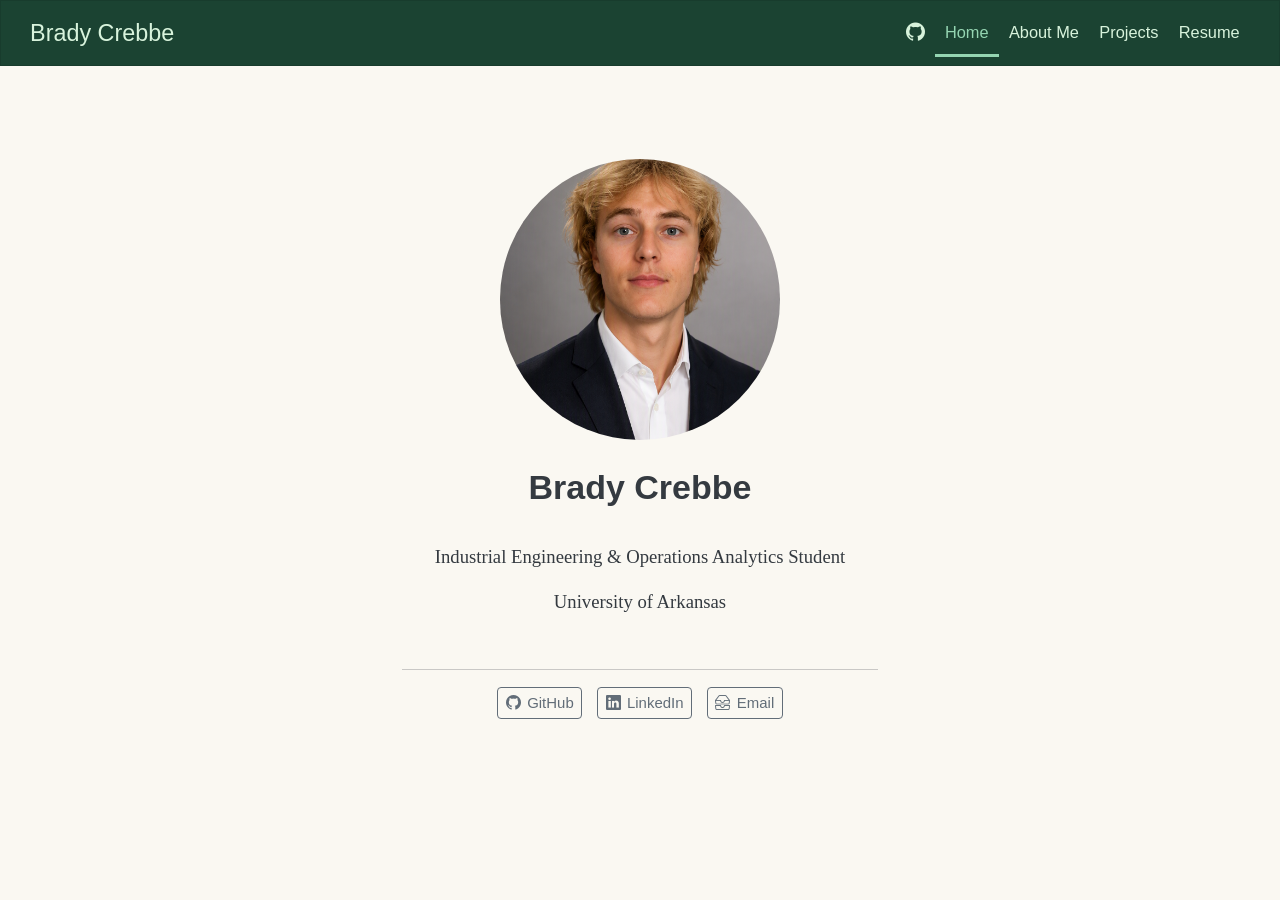
<file: docs/index.html>
<!DOCTYPE html>
<html xmlns="http://www.w3.org/1999/xhtml" lang="en" xml:lang="en"><head>

<meta charset="utf-8">
<meta name="generator" content="quarto-1.9.38">

<meta name="viewport" content="width=device-width, initial-scale=1.0, user-scalable=yes">


<title>Brady Crebbe</title>
<style>
/* Default styles provided by pandoc.
** See https://pandoc.org/MANUAL.html#variables-for-html for config info.
*/
code{white-space: pre-wrap;}
span.smallcaps{font-variant: small-caps;}
div.columns{display: flex; gap: min(4vw, 1.5em);}
div.column{flex: auto; overflow-x: auto;}
div.hanging-indent{margin-left: 1.5em; text-indent: -1.5em;}
ul.task-list{list-style: none;}
ul.task-list li input[type="checkbox"] {
  width: 0.8em;
  margin: 0 0.8em 0.2em -1em; /* quarto-specific, see https://github.com/quarto-dev/quarto-cli/issues/4556 */ 
  vertical-align: middle;
}
</style>


<script src="site_libs/quarto-nav/quarto-nav.js"></script>
<script src="site_libs/quarto-nav/headroom.min.js"></script>
<script src="site_libs/clipboard/clipboard.min.js"></script>
<script src="site_libs/quarto-html/quarto.js" type="module"></script>
<script src="site_libs/quarto-html/tabsets/tabsets.js" type="module"></script>
<script src="site_libs/quarto-html/popper.min.js"></script>
<script src="site_libs/quarto-html/tippy.umd.min.js"></script>
<link href="site_libs/quarto-html/tippy.css" rel="stylesheet">
<link href="site_libs/quarto-html/quarto-syntax-highlighting-15634bcf2e68342d4ad2dfa704d543f6.css" rel="stylesheet" id="quarto-text-highlighting-styles">
<script src="site_libs/bootstrap/bootstrap.min.js"></script>
<link href="site_libs/bootstrap/bootstrap-icons.css" rel="stylesheet">
<link href="site_libs/bootstrap/bootstrap-d70271683aa93feafeb583e606870e3f.min.css" rel="stylesheet" append-hash="true" id="quarto-bootstrap" data-mode="light">
<script id="quarto-search-options" type="application/json">{
  "language": {
    "search-no-results-text": "No results",
    "search-matching-documents-text": "matching documents",
    "search-copy-link-title": "Copy link to search",
    "search-hide-matches-text": "Hide additional matches",
    "search-more-match-text": "more match in this document",
    "search-more-matches-text": "more matches in this document",
    "search-clear-button-title": "Clear",
    "search-text-placeholder": "",
    "search-detached-cancel-button-title": "Cancel",
    "search-submit-button-title": "Submit",
    "search-label": "Search"
  }
}</script>


<link rel="stylesheet" href="styles.css">
</head>

<body class="nav-fixed fullcontent quarto-light">

<div id="quarto-search-results"></div>
  <header id="quarto-header" class="headroom fixed-top">
    <nav class="navbar navbar-expand-lg " data-bs-theme="dark">
      <div class="navbar-container container-fluid">
      <div class="navbar-brand-container mx-auto">
    <a class="navbar-brand" href="./index.html">
    <span class="navbar-title">Brady Crebbe</span>
    </a>
  </div>
          <button class="navbar-toggler" type="button" data-bs-toggle="collapse" data-bs-target="#navbarCollapse" aria-controls="navbarCollapse" role="menu" aria-expanded="false" aria-label="Toggle navigation" onclick="if (window.quartoToggleHeadroom) { window.quartoToggleHeadroom(); }">
  <span class="navbar-toggler-icon"></span>
</button>
          <div class="collapse navbar-collapse" id="navbarCollapse">
            <ul class="navbar-nav navbar-nav-scroll ms-auto">
  <li class="nav-item compact">
    <a class="nav-link" href="https://github.com/"> <i class="bi bi-github" role="img">
</i> 
<span class="menu-text"></span></a>
  </li>  
  <li class="nav-item">
    <a class="nav-link active" href="./index.html" aria-current="page"> 
<span class="menu-text">Home</span></a>
  </li>  
  <li class="nav-item">
    <a class="nav-link" href="./aboutme.html"> 
<span class="menu-text">About Me</span></a>
  </li>  
  <li class="nav-item">
    <a class="nav-link" href="./Projects.html"> 
<span class="menu-text">Projects</span></a>
  </li>  
  <li class="nav-item">
    <a class="nav-link" href="./resume.html"> 
<span class="menu-text">Resume</span></a>
  </li>  
</ul>
          </div> <!-- /navcollapse -->
            <div class="quarto-navbar-tools">
</div>
      </div> <!-- /container-fluid -->
    </nav>
</header>
<!-- content -->
<div id="quarto-content" class="quarto-container page-columns page-rows-contents page-layout-article page-navbar">
<!-- sidebar -->
<!-- margin-sidebar -->
    
<!-- main -->
<div class="quarto-about-jolla">
  <img src="CrebbeHeadshot.png" class="about-image
  round " style="height: 15em; width: 15em;">
 <header id="title-block-header" class="quarto-title-block default">
<div class="quarto-title">
<h1 class="title">Brady Crebbe</h1>
</div>
<div class="quarto-title-meta">
  </div>
</header><main class="content" id="quarto-document-content">
<p>Industrial Engineering &amp; Operations Analytics Student</p>
<p>University of Arkansas</p>


</main> 
  <hr class="about-sep">
   <div class="about-links">
  <a href="https://github.com/bcrebbe" class="about-link" rel="" target="">
    <i class="bi bi-github"></i>
     <span class="about-link-text">GitHub</span>
  </a>
  <a href="https://linkedin.com/in/bradycrebbe" class="about-link" rel="" target="">
    <i class="bi bi-linkedin"></i>
     <span class="about-link-text">LinkedIn</span>
  </a>
  <a href="mailto:[bradycrebbe@outlook]" class="about-link" rel="" target="">
    <i class="bi bi-inboxes"></i>
     <span class="about-link-text">Email</span>
  </a>
</div>
</div>
 <!-- /main -->
<script id="quarto-html-after-body" type="application/javascript">
  window.document.addEventListener("DOMContentLoaded", function (event) {
    const isCodeAnnotation = (el) => {
      for (const clz of el.classList) {
        if (clz.startsWith('code-annotation-')) {                     
          return true;
        }
      }
      return false;
    }
    const onCopySuccess = function(e) {
      // button target
      const button = e.trigger;
      // don't keep focus
      button.blur();
      // flash "checked"
      button.classList.add('code-copy-button-checked');
      var currentTitle = button.getAttribute("title");
      button.setAttribute("title", "Copied!");
      let tooltip;
      if (window.bootstrap) {
        button.setAttribute("data-bs-toggle", "tooltip");
        button.setAttribute("data-bs-placement", "left");
        button.setAttribute("data-bs-title", "Copied!");
        tooltip = new bootstrap.Tooltip(button, 
          { trigger: "manual", 
            customClass: "code-copy-button-tooltip",
            offset: [0, -8]});
        tooltip.show();    
      }
      setTimeout(function() {
        if (tooltip) {
          tooltip.hide();
          button.removeAttribute("data-bs-title");
          button.removeAttribute("data-bs-toggle");
          button.removeAttribute("data-bs-placement");
        }
        button.setAttribute("title", currentTitle);
        button.classList.remove('code-copy-button-checked');
      }, 1000);
      // clear code selection
      e.clearSelection();
    }
    const getTextToCopy = function(trigger) {
      const outerScaffold = trigger.parentElement.cloneNode(true);
      const codeEl = outerScaffold.querySelector('code');
      for (const childEl of codeEl.children) {
        if (isCodeAnnotation(childEl)) {
          childEl.remove();
        }
      }
      return codeEl.innerText;
    }
    const clipboard = new window.ClipboardJS('.code-copy-button:not([data-in-quarto-modal])', {
      text: getTextToCopy
    });
    clipboard.on('success', onCopySuccess);
    if (window.document.getElementById('quarto-embedded-source-code-modal')) {
      const clipboardModal = new window.ClipboardJS('.code-copy-button[data-in-quarto-modal]', {
        text: getTextToCopy,
        container: window.document.getElementById('quarto-embedded-source-code-modal')
      });
      clipboardModal.on('success', onCopySuccess);
    }
      var localhostRegex = new RegExp(/^(?:http|https):\/\/localhost\:?[0-9]*\//);
      var mailtoRegex = new RegExp(/^mailto:/);
        var filterRegex = new RegExp('/' + window.location.host + '/');
      var isInternal = (href) => {
          return filterRegex.test(href) || localhostRegex.test(href) || mailtoRegex.test(href);
      }
      // Inspect non-navigation links and adorn them if external
     var links = window.document.querySelectorAll('a[href]:not(.nav-link):not(.navbar-brand):not(.toc-action):not(.sidebar-link):not(.sidebar-item-toggle):not(.pagination-link):not(.no-external):not([aria-hidden]):not(.dropdown-item):not(.quarto-navigation-tool):not(.about-link)');
      for (var i=0; i<links.length; i++) {
        const link = links[i];
        if (!isInternal(link.href)) {
          // undo the damage that might have been done by quarto-nav.js in the case of
          // links that we want to consider external
          if (link.dataset.originalHref !== undefined) {
            link.href = link.dataset.originalHref;
          }
        }
      }
    function tippyHover(el, contentFn, onTriggerFn, onUntriggerFn) {
      const config = {
        allowHTML: true,
        maxWidth: 500,
        delay: 100,
        arrow: false,
        appendTo: function(el) {
            return el.parentElement;
        },
        interactive: true,
        interactiveBorder: 10,
        theme: 'quarto',
        placement: 'bottom-start',
      };
      if (contentFn) {
        config.content = contentFn;
      }
      if (onTriggerFn) {
        config.onTrigger = onTriggerFn;
      }
      if (onUntriggerFn) {
        config.onUntrigger = onUntriggerFn;
      }
      window.tippy(el, config); 
    }
    const noterefs = window.document.querySelectorAll('a[role="doc-noteref"]');
    for (var i=0; i<noterefs.length; i++) {
      const ref = noterefs[i];
      tippyHover(ref, function() {
        // use id or data attribute instead here
        let href = ref.getAttribute('data-footnote-href') || ref.getAttribute('href');
        try { href = new URL(href).hash; } catch {}
        const id = href.replace(/^#\/?/, "");
        const note = window.document.getElementById(id);
        if (note) {
          return note.innerHTML;
        } else {
          return "";
        }
      });
    }
    const xrefs = window.document.querySelectorAll('a.quarto-xref');
    const processXRef = (id, note) => {
      // Strip column container classes
      const stripColumnClz = (el) => {
        el.classList.remove("page-full", "page-columns");
        if (el.children) {
          for (const child of el.children) {
            stripColumnClz(child);
          }
        }
      }
      stripColumnClz(note)
      if (id === null || id.startsWith('sec-')) {
        // Special case sections, only their first couple elements
        const container = document.createElement("div");
        if (note.children && note.children.length > 2) {
          container.appendChild(note.children[0].cloneNode(true));
          for (let i = 1; i < note.children.length; i++) {
            const child = note.children[i];
            if (child.tagName === "P" && child.innerText === "") {
              continue;
            } else {
              container.appendChild(child.cloneNode(true));
              break;
            }
          }
          if (window.Quarto?.typesetMath) {
            window.Quarto.typesetMath(container);
          }
          return container.innerHTML
        } else {
          if (window.Quarto?.typesetMath) {
            window.Quarto.typesetMath(note);
          }
          return note.innerHTML;
        }
      } else {
        // Remove any anchor links if they are present
        const anchorLink = note.querySelector('a.anchorjs-link');
        if (anchorLink) {
          anchorLink.remove();
        }
        if (window.Quarto?.typesetMath) {
          window.Quarto.typesetMath(note);
        }
        if (note.classList.contains("callout")) {
          return note.outerHTML;
        } else {
          return note.innerHTML;
        }
      }
    }
    for (var i=0; i<xrefs.length; i++) {
      const xref = xrefs[i];
      tippyHover(xref, undefined, function(instance) {
        instance.disable();
        let url = xref.getAttribute('href');
        let hash = undefined; 
        if (url.startsWith('#')) {
          hash = url;
        } else {
          try { hash = new URL(url).hash; } catch {}
        }
        if (hash) {
          const id = hash.replace(/^#\/?/, "");
          const note = window.document.getElementById(id);
          if (note !== null) {
            try {
              const html = processXRef(id, note.cloneNode(true));
              instance.setContent(html);
            } finally {
              instance.enable();
              instance.show();
            }
          } else {
            // See if we can fetch this
            fetch(url.split('#')[0])
            .then(res => res.text())
            .then(html => {
              const parser = new DOMParser();
              const htmlDoc = parser.parseFromString(html, "text/html");
              const note = htmlDoc.getElementById(id);
              if (note !== null) {
                const html = processXRef(id, note);
                instance.setContent(html);
              } 
            }).finally(() => {
              instance.enable();
              instance.show();
            });
          }
        } else {
          // See if we can fetch a full url (with no hash to target)
          // This is a special case and we should probably do some content thinning / targeting
          fetch(url)
          .then(res => res.text())
          .then(html => {
            const parser = new DOMParser();
            const htmlDoc = parser.parseFromString(html, "text/html");
            const note = htmlDoc.querySelector('main.content');
            if (note !== null) {
              // This should only happen for chapter cross references
              // (since there is no id in the URL)
              // remove the first header
              if (note.children.length > 0 && note.children[0].tagName === "HEADER") {
                note.children[0].remove();
              }
              const html = processXRef(null, note);
              instance.setContent(html);
            } 
          }).finally(() => {
            instance.enable();
            instance.show();
          });
        }
      }, function(instance) {
      });
    }
        let selectedAnnoteEl;
        const selectorForAnnotation = ( cell, annotation) => {
          let cellAttr = 'data-code-cell="' + cell + '"';
          let lineAttr = 'data-code-annotation="' +  annotation + '"';
          const selector = 'span[' + cellAttr + '][' + lineAttr + ']';
          return selector;
        }
        const selectCodeLines = (annoteEl) => {
          const doc = window.document;
          const targetCell = annoteEl.getAttribute("data-target-cell");
          const targetAnnotation = annoteEl.getAttribute("data-target-annotation");
          const annoteSpan = window.document.querySelector(selectorForAnnotation(targetCell, targetAnnotation));
          const lines = annoteSpan.getAttribute("data-code-lines").split(",");
          const lineIds = lines.map((line) => {
            return targetCell + "-" + line;
          })
          let top = null;
          let height = null;
          let parent = null;
          if (lineIds.length > 0) {
              //compute the position of the single el (top and bottom and make a div)
              const el = window.document.getElementById(lineIds[0]);
              top = el.offsetTop;
              height = el.offsetHeight;
              parent = el.parentElement.parentElement;
            if (lineIds.length > 1) {
              const lastEl = window.document.getElementById(lineIds[lineIds.length - 1]);
              const bottom = lastEl.offsetTop + lastEl.offsetHeight;
              height = bottom - top;
            }
            if (top !== null && height !== null && parent !== null) {
              // cook up a div (if necessary) and position it 
              let div = window.document.getElementById("code-annotation-line-highlight");
              if (div === null) {
                div = window.document.createElement("div");
                div.setAttribute("id", "code-annotation-line-highlight");
                div.style.position = 'absolute';
                parent.appendChild(div);
              }
              div.style.top = top - 2 + "px";
              div.style.height = height + 4 + "px";
              div.style.left = 0;
              let gutterDiv = window.document.getElementById("code-annotation-line-highlight-gutter");
              if (gutterDiv === null) {
                gutterDiv = window.document.createElement("div");
                gutterDiv.setAttribute("id", "code-annotation-line-highlight-gutter");
                gutterDiv.style.position = 'absolute';
                const codeCell = window.document.getElementById(targetCell);
                const gutter = codeCell.querySelector('.code-annotation-gutter');
                gutter.appendChild(gutterDiv);
              }
              gutterDiv.style.top = top - 2 + "px";
              gutterDiv.style.height = height + 4 + "px";
            }
            selectedAnnoteEl = annoteEl;
          }
        };
        const unselectCodeLines = () => {
          const elementsIds = ["code-annotation-line-highlight", "code-annotation-line-highlight-gutter"];
          elementsIds.forEach((elId) => {
            const div = window.document.getElementById(elId);
            if (div) {
              div.remove();
            }
          });
          selectedAnnoteEl = undefined;
        };
          // Handle positioning of the toggle
      window.addEventListener(
        "resize",
        throttle(() => {
          elRect = undefined;
          if (selectedAnnoteEl) {
            selectCodeLines(selectedAnnoteEl);
          }
        }, 10)
      );
      function throttle(fn, ms) {
      let throttle = false;
      let timer;
        return (...args) => {
          if(!throttle) { // first call gets through
              fn.apply(this, args);
              throttle = true;
          } else { // all the others get throttled
              if(timer) clearTimeout(timer); // cancel #2
              timer = setTimeout(() => {
                fn.apply(this, args);
                timer = throttle = false;
              }, ms);
          }
        };
      }
        // Attach click handler to the DT
        const annoteDls = window.document.querySelectorAll('dt[data-target-cell]');
        for (const annoteDlNode of annoteDls) {
          annoteDlNode.addEventListener('click', (event) => {
            const clickedEl = event.target;
            if (clickedEl !== selectedAnnoteEl) {
              unselectCodeLines();
              const activeEl = window.document.querySelector('dt[data-target-cell].code-annotation-active');
              if (activeEl) {
                activeEl.classList.remove('code-annotation-active');
              }
              selectCodeLines(clickedEl);
              clickedEl.classList.add('code-annotation-active');
            } else {
              // Unselect the line
              unselectCodeLines();
              clickedEl.classList.remove('code-annotation-active');
            }
          });
        }
    const findCites = (el) => {
      const parentEl = el.parentElement;
      if (parentEl) {
        const cites = parentEl.dataset.cites;
        if (cites) {
          return {
            el,
            cites: cites.split(' ')
          };
        } else {
          return findCites(el.parentElement)
        }
      } else {
        return undefined;
      }
    };
    var bibliorefs = window.document.querySelectorAll('a[role="doc-biblioref"]');
    for (var i=0; i<bibliorefs.length; i++) {
      const ref = bibliorefs[i];
      const citeInfo = findCites(ref);
      if (citeInfo) {
        tippyHover(citeInfo.el, function() {
          var popup = window.document.createElement('div');
          citeInfo.cites.forEach(function(cite) {
            var citeDiv = window.document.createElement('div');
            citeDiv.classList.add('hanging-indent');
            citeDiv.classList.add('csl-entry');
            var biblioDiv = window.document.getElementById('ref-' + cite);
            if (biblioDiv) {
              citeDiv.innerHTML = biblioDiv.innerHTML;
            }
            popup.appendChild(citeDiv);
          });
          return popup.innerHTML;
        });
      }
    }
  });
  </script>
</div> <!-- /content -->




</body></html>
</file>
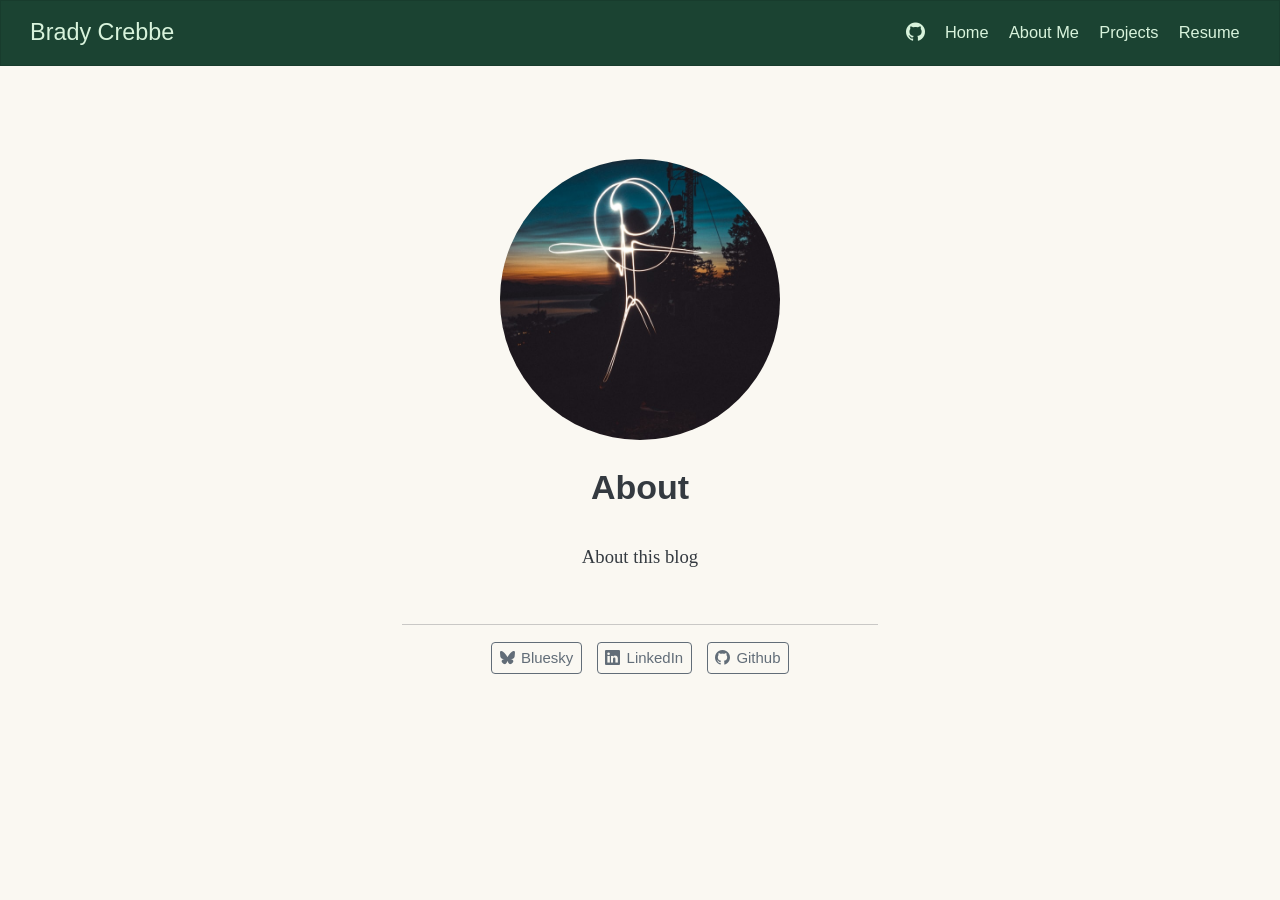
<file: docs/about.html>
<!DOCTYPE html>
<html xmlns="http://www.w3.org/1999/xhtml" lang="en" xml:lang="en"><head>

<meta charset="utf-8">
<meta name="generator" content="quarto-1.9.38">

<meta name="viewport" content="width=device-width, initial-scale=1.0, user-scalable=yes">


<title>About – Brady Crebbe</title>
<style>
/* Default styles provided by pandoc.
** See https://pandoc.org/MANUAL.html#variables-for-html for config info.
*/
code{white-space: pre-wrap;}
span.smallcaps{font-variant: small-caps;}
div.columns{display: flex; gap: min(4vw, 1.5em);}
div.column{flex: auto; overflow-x: auto;}
div.hanging-indent{margin-left: 1.5em; text-indent: -1.5em;}
ul.task-list{list-style: none;}
ul.task-list li input[type="checkbox"] {
  width: 0.8em;
  margin: 0 0.8em 0.2em -1em; /* quarto-specific, see https://github.com/quarto-dev/quarto-cli/issues/4556 */ 
  vertical-align: middle;
}
</style>


<script src="site_libs/quarto-nav/quarto-nav.js"></script>
<script src="site_libs/quarto-nav/headroom.min.js"></script>
<script src="site_libs/clipboard/clipboard.min.js"></script>
<script src="site_libs/quarto-html/quarto.js" type="module"></script>
<script src="site_libs/quarto-html/tabsets/tabsets.js" type="module"></script>
<script src="site_libs/quarto-html/popper.min.js"></script>
<script src="site_libs/quarto-html/tippy.umd.min.js"></script>
<link href="site_libs/quarto-html/tippy.css" rel="stylesheet">
<link href="site_libs/quarto-html/quarto-syntax-highlighting-15634bcf2e68342d4ad2dfa704d543f6.css" rel="stylesheet" id="quarto-text-highlighting-styles">
<script src="site_libs/bootstrap/bootstrap.min.js"></script>
<link href="site_libs/bootstrap/bootstrap-icons.css" rel="stylesheet">
<link href="site_libs/bootstrap/bootstrap-d70271683aa93feafeb583e606870e3f.min.css" rel="stylesheet" append-hash="true" id="quarto-bootstrap" data-mode="light">
<script id="quarto-search-options" type="application/json">{
  "language": {
    "search-no-results-text": "No results",
    "search-matching-documents-text": "matching documents",
    "search-copy-link-title": "Copy link to search",
    "search-hide-matches-text": "Hide additional matches",
    "search-more-match-text": "more match in this document",
    "search-more-matches-text": "more matches in this document",
    "search-clear-button-title": "Clear",
    "search-text-placeholder": "",
    "search-detached-cancel-button-title": "Cancel",
    "search-submit-button-title": "Submit",
    "search-label": "Search"
  }
}</script>


<link rel="stylesheet" href="styles.css">
</head>

<body class="nav-fixed fullcontent quarto-light">

<div id="quarto-search-results"></div>
  <header id="quarto-header" class="headroom fixed-top">
    <nav class="navbar navbar-expand-lg " data-bs-theme="dark">
      <div class="navbar-container container-fluid">
      <div class="navbar-brand-container mx-auto">
    <a class="navbar-brand" href="./index.html">
    <span class="navbar-title">Brady Crebbe</span>
    </a>
  </div>
          <button class="navbar-toggler" type="button" data-bs-toggle="collapse" data-bs-target="#navbarCollapse" aria-controls="navbarCollapse" role="menu" aria-expanded="false" aria-label="Toggle navigation" onclick="if (window.quartoToggleHeadroom) { window.quartoToggleHeadroom(); }">
  <span class="navbar-toggler-icon"></span>
</button>
          <div class="collapse navbar-collapse" id="navbarCollapse">
            <ul class="navbar-nav navbar-nav-scroll ms-auto">
  <li class="nav-item compact">
    <a class="nav-link" href="https://github.com/"> <i class="bi bi-github" role="img">
</i> 
<span class="menu-text"></span></a>
  </li>  
  <li class="nav-item">
    <a class="nav-link" href="./index.html"> 
<span class="menu-text">Home</span></a>
  </li>  
  <li class="nav-item">
    <a class="nav-link" href="./aboutme.html"> 
<span class="menu-text">About Me</span></a>
  </li>  
  <li class="nav-item">
    <a class="nav-link" href="./Projects.html"> 
<span class="menu-text">Projects</span></a>
  </li>  
  <li class="nav-item">
    <a class="nav-link" href="./resume.html"> 
<span class="menu-text">Resume</span></a>
  </li>  
</ul>
          </div> <!-- /navcollapse -->
            <div class="quarto-navbar-tools">
</div>
      </div> <!-- /container-fluid -->
    </nav>
</header>
<!-- content -->
<div id="quarto-content" class="quarto-container page-columns page-rows-contents page-layout-article page-navbar">
<!-- sidebar -->
<!-- margin-sidebar -->
    
<!-- main -->
<div class="quarto-about-jolla">
  <img src="profile.jpg" class="about-image
  round " style="height: 15em; width: 15em;">
 <header id="title-block-header" class="quarto-title-block default">
<div class="quarto-title">
<h1 class="title">About</h1>
</div>
<div class="quarto-title-meta">
  </div>
</header><main class="content" id="quarto-document-content">
<p>About this blog</p>


</main> 
  <hr class="about-sep">
   <div class="about-links">
  <a href="https://bsky.app/" class="about-link" rel="" target="">
    <i class="bi bi-bluesky"></i>
     <span class="about-link-text">Bluesky</span>
  </a>
  <a href="https://linkedin.com" class="about-link" rel="" target="">
    <i class="bi bi-linkedin"></i>
     <span class="about-link-text">LinkedIn</span>
  </a>
  <a href="https://github.com" class="about-link" rel="" target="">
    <i class="bi bi-github"></i>
     <span class="about-link-text">Github</span>
  </a>
</div>
</div>
 <!-- /main -->
<script id="quarto-html-after-body" type="application/javascript">
  window.document.addEventListener("DOMContentLoaded", function (event) {
    const isCodeAnnotation = (el) => {
      for (const clz of el.classList) {
        if (clz.startsWith('code-annotation-')) {                     
          return true;
        }
      }
      return false;
    }
    const onCopySuccess = function(e) {
      // button target
      const button = e.trigger;
      // don't keep focus
      button.blur();
      // flash "checked"
      button.classList.add('code-copy-button-checked');
      var currentTitle = button.getAttribute("title");
      button.setAttribute("title", "Copied!");
      let tooltip;
      if (window.bootstrap) {
        button.setAttribute("data-bs-toggle", "tooltip");
        button.setAttribute("data-bs-placement", "left");
        button.setAttribute("data-bs-title", "Copied!");
        tooltip = new bootstrap.Tooltip(button, 
          { trigger: "manual", 
            customClass: "code-copy-button-tooltip",
            offset: [0, -8]});
        tooltip.show();    
      }
      setTimeout(function() {
        if (tooltip) {
          tooltip.hide();
          button.removeAttribute("data-bs-title");
          button.removeAttribute("data-bs-toggle");
          button.removeAttribute("data-bs-placement");
        }
        button.setAttribute("title", currentTitle);
        button.classList.remove('code-copy-button-checked');
      }, 1000);
      // clear code selection
      e.clearSelection();
    }
    const getTextToCopy = function(trigger) {
      const outerScaffold = trigger.parentElement.cloneNode(true);
      const codeEl = outerScaffold.querySelector('code');
      for (const childEl of codeEl.children) {
        if (isCodeAnnotation(childEl)) {
          childEl.remove();
        }
      }
      return codeEl.innerText;
    }
    const clipboard = new window.ClipboardJS('.code-copy-button:not([data-in-quarto-modal])', {
      text: getTextToCopy
    });
    clipboard.on('success', onCopySuccess);
    if (window.document.getElementById('quarto-embedded-source-code-modal')) {
      const clipboardModal = new window.ClipboardJS('.code-copy-button[data-in-quarto-modal]', {
        text: getTextToCopy,
        container: window.document.getElementById('quarto-embedded-source-code-modal')
      });
      clipboardModal.on('success', onCopySuccess);
    }
      var localhostRegex = new RegExp(/^(?:http|https):\/\/localhost\:?[0-9]*\//);
      var mailtoRegex = new RegExp(/^mailto:/);
        var filterRegex = new RegExp('/' + window.location.host + '/');
      var isInternal = (href) => {
          return filterRegex.test(href) || localhostRegex.test(href) || mailtoRegex.test(href);
      }
      // Inspect non-navigation links and adorn them if external
     var links = window.document.querySelectorAll('a[href]:not(.nav-link):not(.navbar-brand):not(.toc-action):not(.sidebar-link):not(.sidebar-item-toggle):not(.pagination-link):not(.no-external):not([aria-hidden]):not(.dropdown-item):not(.quarto-navigation-tool):not(.about-link)');
      for (var i=0; i<links.length; i++) {
        const link = links[i];
        if (!isInternal(link.href)) {
          // undo the damage that might have been done by quarto-nav.js in the case of
          // links that we want to consider external
          if (link.dataset.originalHref !== undefined) {
            link.href = link.dataset.originalHref;
          }
        }
      }
    function tippyHover(el, contentFn, onTriggerFn, onUntriggerFn) {
      const config = {
        allowHTML: true,
        maxWidth: 500,
        delay: 100,
        arrow: false,
        appendTo: function(el) {
            return el.parentElement;
        },
        interactive: true,
        interactiveBorder: 10,
        theme: 'quarto',
        placement: 'bottom-start',
      };
      if (contentFn) {
        config.content = contentFn;
      }
      if (onTriggerFn) {
        config.onTrigger = onTriggerFn;
      }
      if (onUntriggerFn) {
        config.onUntrigger = onUntriggerFn;
      }
      window.tippy(el, config); 
    }
    const noterefs = window.document.querySelectorAll('a[role="doc-noteref"]');
    for (var i=0; i<noterefs.length; i++) {
      const ref = noterefs[i];
      tippyHover(ref, function() {
        // use id or data attribute instead here
        let href = ref.getAttribute('data-footnote-href') || ref.getAttribute('href');
        try { href = new URL(href).hash; } catch {}
        const id = href.replace(/^#\/?/, "");
        const note = window.document.getElementById(id);
        if (note) {
          return note.innerHTML;
        } else {
          return "";
        }
      });
    }
    const xrefs = window.document.querySelectorAll('a.quarto-xref');
    const processXRef = (id, note) => {
      // Strip column container classes
      const stripColumnClz = (el) => {
        el.classList.remove("page-full", "page-columns");
        if (el.children) {
          for (const child of el.children) {
            stripColumnClz(child);
          }
        }
      }
      stripColumnClz(note)
      if (id === null || id.startsWith('sec-')) {
        // Special case sections, only their first couple elements
        const container = document.createElement("div");
        if (note.children && note.children.length > 2) {
          container.appendChild(note.children[0].cloneNode(true));
          for (let i = 1; i < note.children.length; i++) {
            const child = note.children[i];
            if (child.tagName === "P" && child.innerText === "") {
              continue;
            } else {
              container.appendChild(child.cloneNode(true));
              break;
            }
          }
          if (window.Quarto?.typesetMath) {
            window.Quarto.typesetMath(container);
          }
          return container.innerHTML
        } else {
          if (window.Quarto?.typesetMath) {
            window.Quarto.typesetMath(note);
          }
          return note.innerHTML;
        }
      } else {
        // Remove any anchor links if they are present
        const anchorLink = note.querySelector('a.anchorjs-link');
        if (anchorLink) {
          anchorLink.remove();
        }
        if (window.Quarto?.typesetMath) {
          window.Quarto.typesetMath(note);
        }
        if (note.classList.contains("callout")) {
          return note.outerHTML;
        } else {
          return note.innerHTML;
        }
      }
    }
    for (var i=0; i<xrefs.length; i++) {
      const xref = xrefs[i];
      tippyHover(xref, undefined, function(instance) {
        instance.disable();
        let url = xref.getAttribute('href');
        let hash = undefined; 
        if (url.startsWith('#')) {
          hash = url;
        } else {
          try { hash = new URL(url).hash; } catch {}
        }
        if (hash) {
          const id = hash.replace(/^#\/?/, "");
          const note = window.document.getElementById(id);
          if (note !== null) {
            try {
              const html = processXRef(id, note.cloneNode(true));
              instance.setContent(html);
            } finally {
              instance.enable();
              instance.show();
            }
          } else {
            // See if we can fetch this
            fetch(url.split('#')[0])
            .then(res => res.text())
            .then(html => {
              const parser = new DOMParser();
              const htmlDoc = parser.parseFromString(html, "text/html");
              const note = htmlDoc.getElementById(id);
              if (note !== null) {
                const html = processXRef(id, note);
                instance.setContent(html);
              } 
            }).finally(() => {
              instance.enable();
              instance.show();
            });
          }
        } else {
          // See if we can fetch a full url (with no hash to target)
          // This is a special case and we should probably do some content thinning / targeting
          fetch(url)
          .then(res => res.text())
          .then(html => {
            const parser = new DOMParser();
            const htmlDoc = parser.parseFromString(html, "text/html");
            const note = htmlDoc.querySelector('main.content');
            if (note !== null) {
              // This should only happen for chapter cross references
              // (since there is no id in the URL)
              // remove the first header
              if (note.children.length > 0 && note.children[0].tagName === "HEADER") {
                note.children[0].remove();
              }
              const html = processXRef(null, note);
              instance.setContent(html);
            } 
          }).finally(() => {
            instance.enable();
            instance.show();
          });
        }
      }, function(instance) {
      });
    }
        let selectedAnnoteEl;
        const selectorForAnnotation = ( cell, annotation) => {
          let cellAttr = 'data-code-cell="' + cell + '"';
          let lineAttr = 'data-code-annotation="' +  annotation + '"';
          const selector = 'span[' + cellAttr + '][' + lineAttr + ']';
          return selector;
        }
        const selectCodeLines = (annoteEl) => {
          const doc = window.document;
          const targetCell = annoteEl.getAttribute("data-target-cell");
          const targetAnnotation = annoteEl.getAttribute("data-target-annotation");
          const annoteSpan = window.document.querySelector(selectorForAnnotation(targetCell, targetAnnotation));
          const lines = annoteSpan.getAttribute("data-code-lines").split(",");
          const lineIds = lines.map((line) => {
            return targetCell + "-" + line;
          })
          let top = null;
          let height = null;
          let parent = null;
          if (lineIds.length > 0) {
              //compute the position of the single el (top and bottom and make a div)
              const el = window.document.getElementById(lineIds[0]);
              top = el.offsetTop;
              height = el.offsetHeight;
              parent = el.parentElement.parentElement;
            if (lineIds.length > 1) {
              const lastEl = window.document.getElementById(lineIds[lineIds.length - 1]);
              const bottom = lastEl.offsetTop + lastEl.offsetHeight;
              height = bottom - top;
            }
            if (top !== null && height !== null && parent !== null) {
              // cook up a div (if necessary) and position it 
              let div = window.document.getElementById("code-annotation-line-highlight");
              if (div === null) {
                div = window.document.createElement("div");
                div.setAttribute("id", "code-annotation-line-highlight");
                div.style.position = 'absolute';
                parent.appendChild(div);
              }
              div.style.top = top - 2 + "px";
              div.style.height = height + 4 + "px";
              div.style.left = 0;
              let gutterDiv = window.document.getElementById("code-annotation-line-highlight-gutter");
              if (gutterDiv === null) {
                gutterDiv = window.document.createElement("div");
                gutterDiv.setAttribute("id", "code-annotation-line-highlight-gutter");
                gutterDiv.style.position = 'absolute';
                const codeCell = window.document.getElementById(targetCell);
                const gutter = codeCell.querySelector('.code-annotation-gutter');
                gutter.appendChild(gutterDiv);
              }
              gutterDiv.style.top = top - 2 + "px";
              gutterDiv.style.height = height + 4 + "px";
            }
            selectedAnnoteEl = annoteEl;
          }
        };
        const unselectCodeLines = () => {
          const elementsIds = ["code-annotation-line-highlight", "code-annotation-line-highlight-gutter"];
          elementsIds.forEach((elId) => {
            const div = window.document.getElementById(elId);
            if (div) {
              div.remove();
            }
          });
          selectedAnnoteEl = undefined;
        };
          // Handle positioning of the toggle
      window.addEventListener(
        "resize",
        throttle(() => {
          elRect = undefined;
          if (selectedAnnoteEl) {
            selectCodeLines(selectedAnnoteEl);
          }
        }, 10)
      );
      function throttle(fn, ms) {
      let throttle = false;
      let timer;
        return (...args) => {
          if(!throttle) { // first call gets through
              fn.apply(this, args);
              throttle = true;
          } else { // all the others get throttled
              if(timer) clearTimeout(timer); // cancel #2
              timer = setTimeout(() => {
                fn.apply(this, args);
                timer = throttle = false;
              }, ms);
          }
        };
      }
        // Attach click handler to the DT
        const annoteDls = window.document.querySelectorAll('dt[data-target-cell]');
        for (const annoteDlNode of annoteDls) {
          annoteDlNode.addEventListener('click', (event) => {
            const clickedEl = event.target;
            if (clickedEl !== selectedAnnoteEl) {
              unselectCodeLines();
              const activeEl = window.document.querySelector('dt[data-target-cell].code-annotation-active');
              if (activeEl) {
                activeEl.classList.remove('code-annotation-active');
              }
              selectCodeLines(clickedEl);
              clickedEl.classList.add('code-annotation-active');
            } else {
              // Unselect the line
              unselectCodeLines();
              clickedEl.classList.remove('code-annotation-active');
            }
          });
        }
    const findCites = (el) => {
      const parentEl = el.parentElement;
      if (parentEl) {
        const cites = parentEl.dataset.cites;
        if (cites) {
          return {
            el,
            cites: cites.split(' ')
          };
        } else {
          return findCites(el.parentElement)
        }
      } else {
        return undefined;
      }
    };
    var bibliorefs = window.document.querySelectorAll('a[role="doc-biblioref"]');
    for (var i=0; i<bibliorefs.length; i++) {
      const ref = bibliorefs[i];
      const citeInfo = findCites(ref);
      if (citeInfo) {
        tippyHover(citeInfo.el, function() {
          var popup = window.document.createElement('div');
          citeInfo.cites.forEach(function(cite) {
            var citeDiv = window.document.createElement('div');
            citeDiv.classList.add('hanging-indent');
            citeDiv.classList.add('csl-entry');
            var biblioDiv = window.document.getElementById('ref-' + cite);
            if (biblioDiv) {
              citeDiv.innerHTML = biblioDiv.innerHTML;
            }
            popup.appendChild(citeDiv);
          });
          return popup.innerHTML;
        });
      }
    }
  });
  </script>
</div> <!-- /content -->




</body></html>
</file>
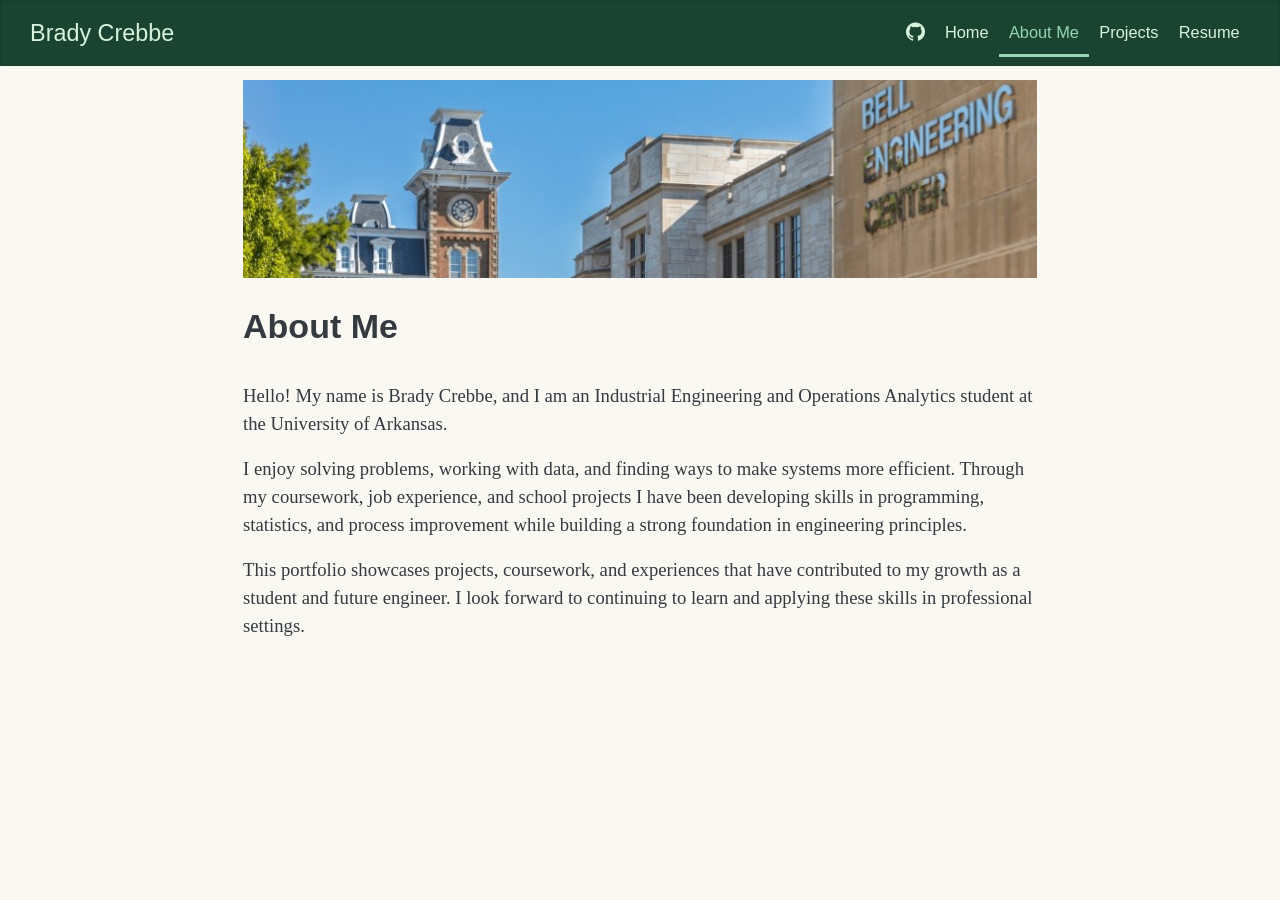
<file: docs/aboutme.html>
<!DOCTYPE html>
<html xmlns="http://www.w3.org/1999/xhtml" lang="en" xml:lang="en"><head>

<meta charset="utf-8">
<meta name="generator" content="quarto-1.9.38">

<meta name="viewport" content="width=device-width, initial-scale=1.0, user-scalable=yes">


<title>About Me – Brady Crebbe</title>
<style>
/* Default styles provided by pandoc.
** See https://pandoc.org/MANUAL.html#variables-for-html for config info.
*/
code{white-space: pre-wrap;}
span.smallcaps{font-variant: small-caps;}
div.columns{display: flex; gap: min(4vw, 1.5em);}
div.column{flex: auto; overflow-x: auto;}
div.hanging-indent{margin-left: 1.5em; text-indent: -1.5em;}
ul.task-list{list-style: none;}
ul.task-list li input[type="checkbox"] {
  width: 0.8em;
  margin: 0 0.8em 0.2em -1em; /* quarto-specific, see https://github.com/quarto-dev/quarto-cli/issues/4556 */ 
  vertical-align: middle;
}
</style>


<script src="site_libs/quarto-nav/quarto-nav.js"></script>
<script src="site_libs/quarto-nav/headroom.min.js"></script>
<script src="site_libs/clipboard/clipboard.min.js"></script>
<script src="site_libs/quarto-html/quarto.js" type="module"></script>
<script src="site_libs/quarto-html/tabsets/tabsets.js" type="module"></script>
<script src="site_libs/quarto-html/popper.min.js"></script>
<script src="site_libs/quarto-html/tippy.umd.min.js"></script>
<link href="site_libs/quarto-html/tippy.css" rel="stylesheet">
<link href="site_libs/quarto-html/quarto-syntax-highlighting-15634bcf2e68342d4ad2dfa704d543f6.css" rel="stylesheet" id="quarto-text-highlighting-styles">
<script src="site_libs/bootstrap/bootstrap.min.js"></script>
<link href="site_libs/bootstrap/bootstrap-icons.css" rel="stylesheet">
<link href="site_libs/bootstrap/bootstrap-d70271683aa93feafeb583e606870e3f.min.css" rel="stylesheet" append-hash="true" id="quarto-bootstrap" data-mode="light">
<script id="quarto-search-options" type="application/json">{
  "language": {
    "search-no-results-text": "No results",
    "search-matching-documents-text": "matching documents",
    "search-copy-link-title": "Copy link to search",
    "search-hide-matches-text": "Hide additional matches",
    "search-more-match-text": "more match in this document",
    "search-more-matches-text": "more matches in this document",
    "search-clear-button-title": "Clear",
    "search-text-placeholder": "",
    "search-detached-cancel-button-title": "Cancel",
    "search-submit-button-title": "Submit",
    "search-label": "Search"
  }
}</script>


<link rel="stylesheet" href="styles.css">
</head>

<body class="nav-fixed fullcontent quarto-light">

<div id="quarto-search-results"></div>
  <header id="quarto-header" class="headroom fixed-top">
    <nav class="navbar navbar-expand-lg " data-bs-theme="dark">
      <div class="navbar-container container-fluid">
      <div class="navbar-brand-container mx-auto">
    <a class="navbar-brand" href="./index.html">
    <span class="navbar-title">Brady Crebbe</span>
    </a>
  </div>
          <button class="navbar-toggler" type="button" data-bs-toggle="collapse" data-bs-target="#navbarCollapse" aria-controls="navbarCollapse" role="menu" aria-expanded="false" aria-label="Toggle navigation" onclick="if (window.quartoToggleHeadroom) { window.quartoToggleHeadroom(); }">
  <span class="navbar-toggler-icon"></span>
</button>
          <div class="collapse navbar-collapse" id="navbarCollapse">
            <ul class="navbar-nav navbar-nav-scroll ms-auto">
  <li class="nav-item compact">
    <a class="nav-link" href="https://github.com/"> <i class="bi bi-github" role="img">
</i> 
<span class="menu-text"></span></a>
  </li>  
  <li class="nav-item">
    <a class="nav-link" href="./index.html"> 
<span class="menu-text">Home</span></a>
  </li>  
  <li class="nav-item">
    <a class="nav-link active" href="./aboutme.html" aria-current="page"> 
<span class="menu-text">About Me</span></a>
  </li>  
  <li class="nav-item">
    <a class="nav-link" href="./Projects.html"> 
<span class="menu-text">Projects</span></a>
  </li>  
  <li class="nav-item">
    <a class="nav-link" href="./resume.html"> 
<span class="menu-text">Resume</span></a>
  </li>  
</ul>
          </div> <!-- /navcollapse -->
            <div class="quarto-navbar-tools">
</div>
      </div> <!-- /container-fluid -->
    </nav>
</header>
<!-- content -->
<div id="quarto-content" class="quarto-container page-columns page-rows-contents page-layout-article page-navbar">
<!-- sidebar -->
<!-- margin-sidebar -->
    
<!-- main -->
<div class="quarto-about-marquee">
  <div class="about-image-container">
    <img src="aboutmebackdrop.jpg" class="about-image " style="width: 100%;">
  </div>
  <div class="about-contents">
    <header id="title-block-header" class="quarto-title-block default">
<div class="quarto-title">
<h1 class="title">About Me</h1>
</div>
<div class="quarto-title-meta">
  </div>
</header> <main class="content" id="quarto-document-content">
<p>Hello! My name is Brady Crebbe, and I am an Industrial Engineering and Operations Analytics student at the University of Arkansas.</p>
<p>I enjoy solving problems, working with data, and finding ways to make systems more efficient. Through my coursework, job experience, and school projects I have been developing skills in programming, statistics, and process improvement while building a strong foundation in engineering principles.</p>
<p>This portfolio showcases projects, coursework, and experiences that have contributed to my growth as a student and future engineer. I look forward to continuing to learn and applying these skills in professional settings.</p>


</main> 
  </div>
</div>
 <!-- /main -->
<script id="quarto-html-after-body" type="application/javascript">
  window.document.addEventListener("DOMContentLoaded", function (event) {
    const isCodeAnnotation = (el) => {
      for (const clz of el.classList) {
        if (clz.startsWith('code-annotation-')) {                     
          return true;
        }
      }
      return false;
    }
    const onCopySuccess = function(e) {
      // button target
      const button = e.trigger;
      // don't keep focus
      button.blur();
      // flash "checked"
      button.classList.add('code-copy-button-checked');
      var currentTitle = button.getAttribute("title");
      button.setAttribute("title", "Copied!");
      let tooltip;
      if (window.bootstrap) {
        button.setAttribute("data-bs-toggle", "tooltip");
        button.setAttribute("data-bs-placement", "left");
        button.setAttribute("data-bs-title", "Copied!");
        tooltip = new bootstrap.Tooltip(button, 
          { trigger: "manual", 
            customClass: "code-copy-button-tooltip",
            offset: [0, -8]});
        tooltip.show();    
      }
      setTimeout(function() {
        if (tooltip) {
          tooltip.hide();
          button.removeAttribute("data-bs-title");
          button.removeAttribute("data-bs-toggle");
          button.removeAttribute("data-bs-placement");
        }
        button.setAttribute("title", currentTitle);
        button.classList.remove('code-copy-button-checked');
      }, 1000);
      // clear code selection
      e.clearSelection();
    }
    const getTextToCopy = function(trigger) {
      const outerScaffold = trigger.parentElement.cloneNode(true);
      const codeEl = outerScaffold.querySelector('code');
      for (const childEl of codeEl.children) {
        if (isCodeAnnotation(childEl)) {
          childEl.remove();
        }
      }
      return codeEl.innerText;
    }
    const clipboard = new window.ClipboardJS('.code-copy-button:not([data-in-quarto-modal])', {
      text: getTextToCopy
    });
    clipboard.on('success', onCopySuccess);
    if (window.document.getElementById('quarto-embedded-source-code-modal')) {
      const clipboardModal = new window.ClipboardJS('.code-copy-button[data-in-quarto-modal]', {
        text: getTextToCopy,
        container: window.document.getElementById('quarto-embedded-source-code-modal')
      });
      clipboardModal.on('success', onCopySuccess);
    }
      var localhostRegex = new RegExp(/^(?:http|https):\/\/localhost\:?[0-9]*\//);
      var mailtoRegex = new RegExp(/^mailto:/);
        var filterRegex = new RegExp('/' + window.location.host + '/');
      var isInternal = (href) => {
          return filterRegex.test(href) || localhostRegex.test(href) || mailtoRegex.test(href);
      }
      // Inspect non-navigation links and adorn them if external
     var links = window.document.querySelectorAll('a[href]:not(.nav-link):not(.navbar-brand):not(.toc-action):not(.sidebar-link):not(.sidebar-item-toggle):not(.pagination-link):not(.no-external):not([aria-hidden]):not(.dropdown-item):not(.quarto-navigation-tool):not(.about-link)');
      for (var i=0; i<links.length; i++) {
        const link = links[i];
        if (!isInternal(link.href)) {
          // undo the damage that might have been done by quarto-nav.js in the case of
          // links that we want to consider external
          if (link.dataset.originalHref !== undefined) {
            link.href = link.dataset.originalHref;
          }
        }
      }
    function tippyHover(el, contentFn, onTriggerFn, onUntriggerFn) {
      const config = {
        allowHTML: true,
        maxWidth: 500,
        delay: 100,
        arrow: false,
        appendTo: function(el) {
            return el.parentElement;
        },
        interactive: true,
        interactiveBorder: 10,
        theme: 'quarto',
        placement: 'bottom-start',
      };
      if (contentFn) {
        config.content = contentFn;
      }
      if (onTriggerFn) {
        config.onTrigger = onTriggerFn;
      }
      if (onUntriggerFn) {
        config.onUntrigger = onUntriggerFn;
      }
      window.tippy(el, config); 
    }
    const noterefs = window.document.querySelectorAll('a[role="doc-noteref"]');
    for (var i=0; i<noterefs.length; i++) {
      const ref = noterefs[i];
      tippyHover(ref, function() {
        // use id or data attribute instead here
        let href = ref.getAttribute('data-footnote-href') || ref.getAttribute('href');
        try { href = new URL(href).hash; } catch {}
        const id = href.replace(/^#\/?/, "");
        const note = window.document.getElementById(id);
        if (note) {
          return note.innerHTML;
        } else {
          return "";
        }
      });
    }
    const xrefs = window.document.querySelectorAll('a.quarto-xref');
    const processXRef = (id, note) => {
      // Strip column container classes
      const stripColumnClz = (el) => {
        el.classList.remove("page-full", "page-columns");
        if (el.children) {
          for (const child of el.children) {
            stripColumnClz(child);
          }
        }
      }
      stripColumnClz(note)
      if (id === null || id.startsWith('sec-')) {
        // Special case sections, only their first couple elements
        const container = document.createElement("div");
        if (note.children && note.children.length > 2) {
          container.appendChild(note.children[0].cloneNode(true));
          for (let i = 1; i < note.children.length; i++) {
            const child = note.children[i];
            if (child.tagName === "P" && child.innerText === "") {
              continue;
            } else {
              container.appendChild(child.cloneNode(true));
              break;
            }
          }
          if (window.Quarto?.typesetMath) {
            window.Quarto.typesetMath(container);
          }
          return container.innerHTML
        } else {
          if (window.Quarto?.typesetMath) {
            window.Quarto.typesetMath(note);
          }
          return note.innerHTML;
        }
      } else {
        // Remove any anchor links if they are present
        const anchorLink = note.querySelector('a.anchorjs-link');
        if (anchorLink) {
          anchorLink.remove();
        }
        if (window.Quarto?.typesetMath) {
          window.Quarto.typesetMath(note);
        }
        if (note.classList.contains("callout")) {
          return note.outerHTML;
        } else {
          return note.innerHTML;
        }
      }
    }
    for (var i=0; i<xrefs.length; i++) {
      const xref = xrefs[i];
      tippyHover(xref, undefined, function(instance) {
        instance.disable();
        let url = xref.getAttribute('href');
        let hash = undefined; 
        if (url.startsWith('#')) {
          hash = url;
        } else {
          try { hash = new URL(url).hash; } catch {}
        }
        if (hash) {
          const id = hash.replace(/^#\/?/, "");
          const note = window.document.getElementById(id);
          if (note !== null) {
            try {
              const html = processXRef(id, note.cloneNode(true));
              instance.setContent(html);
            } finally {
              instance.enable();
              instance.show();
            }
          } else {
            // See if we can fetch this
            fetch(url.split('#')[0])
            .then(res => res.text())
            .then(html => {
              const parser = new DOMParser();
              const htmlDoc = parser.parseFromString(html, "text/html");
              const note = htmlDoc.getElementById(id);
              if (note !== null) {
                const html = processXRef(id, note);
                instance.setContent(html);
              } 
            }).finally(() => {
              instance.enable();
              instance.show();
            });
          }
        } else {
          // See if we can fetch a full url (with no hash to target)
          // This is a special case and we should probably do some content thinning / targeting
          fetch(url)
          .then(res => res.text())
          .then(html => {
            const parser = new DOMParser();
            const htmlDoc = parser.parseFromString(html, "text/html");
            const note = htmlDoc.querySelector('main.content');
            if (note !== null) {
              // This should only happen for chapter cross references
              // (since there is no id in the URL)
              // remove the first header
              if (note.children.length > 0 && note.children[0].tagName === "HEADER") {
                note.children[0].remove();
              }
              const html = processXRef(null, note);
              instance.setContent(html);
            } 
          }).finally(() => {
            instance.enable();
            instance.show();
          });
        }
      }, function(instance) {
      });
    }
        let selectedAnnoteEl;
        const selectorForAnnotation = ( cell, annotation) => {
          let cellAttr = 'data-code-cell="' + cell + '"';
          let lineAttr = 'data-code-annotation="' +  annotation + '"';
          const selector = 'span[' + cellAttr + '][' + lineAttr + ']';
          return selector;
        }
        const selectCodeLines = (annoteEl) => {
          const doc = window.document;
          const targetCell = annoteEl.getAttribute("data-target-cell");
          const targetAnnotation = annoteEl.getAttribute("data-target-annotation");
          const annoteSpan = window.document.querySelector(selectorForAnnotation(targetCell, targetAnnotation));
          const lines = annoteSpan.getAttribute("data-code-lines").split(",");
          const lineIds = lines.map((line) => {
            return targetCell + "-" + line;
          })
          let top = null;
          let height = null;
          let parent = null;
          if (lineIds.length > 0) {
              //compute the position of the single el (top and bottom and make a div)
              const el = window.document.getElementById(lineIds[0]);
              top = el.offsetTop;
              height = el.offsetHeight;
              parent = el.parentElement.parentElement;
            if (lineIds.length > 1) {
              const lastEl = window.document.getElementById(lineIds[lineIds.length - 1]);
              const bottom = lastEl.offsetTop + lastEl.offsetHeight;
              height = bottom - top;
            }
            if (top !== null && height !== null && parent !== null) {
              // cook up a div (if necessary) and position it 
              let div = window.document.getElementById("code-annotation-line-highlight");
              if (div === null) {
                div = window.document.createElement("div");
                div.setAttribute("id", "code-annotation-line-highlight");
                div.style.position = 'absolute';
                parent.appendChild(div);
              }
              div.style.top = top - 2 + "px";
              div.style.height = height + 4 + "px";
              div.style.left = 0;
              let gutterDiv = window.document.getElementById("code-annotation-line-highlight-gutter");
              if (gutterDiv === null) {
                gutterDiv = window.document.createElement("div");
                gutterDiv.setAttribute("id", "code-annotation-line-highlight-gutter");
                gutterDiv.style.position = 'absolute';
                const codeCell = window.document.getElementById(targetCell);
                const gutter = codeCell.querySelector('.code-annotation-gutter');
                gutter.appendChild(gutterDiv);
              }
              gutterDiv.style.top = top - 2 + "px";
              gutterDiv.style.height = height + 4 + "px";
            }
            selectedAnnoteEl = annoteEl;
          }
        };
        const unselectCodeLines = () => {
          const elementsIds = ["code-annotation-line-highlight", "code-annotation-line-highlight-gutter"];
          elementsIds.forEach((elId) => {
            const div = window.document.getElementById(elId);
            if (div) {
              div.remove();
            }
          });
          selectedAnnoteEl = undefined;
        };
          // Handle positioning of the toggle
      window.addEventListener(
        "resize",
        throttle(() => {
          elRect = undefined;
          if (selectedAnnoteEl) {
            selectCodeLines(selectedAnnoteEl);
          }
        }, 10)
      );
      function throttle(fn, ms) {
      let throttle = false;
      let timer;
        return (...args) => {
          if(!throttle) { // first call gets through
              fn.apply(this, args);
              throttle = true;
          } else { // all the others get throttled
              if(timer) clearTimeout(timer); // cancel #2
              timer = setTimeout(() => {
                fn.apply(this, args);
                timer = throttle = false;
              }, ms);
          }
        };
      }
        // Attach click handler to the DT
        const annoteDls = window.document.querySelectorAll('dt[data-target-cell]');
        for (const annoteDlNode of annoteDls) {
          annoteDlNode.addEventListener('click', (event) => {
            const clickedEl = event.target;
            if (clickedEl !== selectedAnnoteEl) {
              unselectCodeLines();
              const activeEl = window.document.querySelector('dt[data-target-cell].code-annotation-active');
              if (activeEl) {
                activeEl.classList.remove('code-annotation-active');
              }
              selectCodeLines(clickedEl);
              clickedEl.classList.add('code-annotation-active');
            } else {
              // Unselect the line
              unselectCodeLines();
              clickedEl.classList.remove('code-annotation-active');
            }
          });
        }
    const findCites = (el) => {
      const parentEl = el.parentElement;
      if (parentEl) {
        const cites = parentEl.dataset.cites;
        if (cites) {
          return {
            el,
            cites: cites.split(' ')
          };
        } else {
          return findCites(el.parentElement)
        }
      } else {
        return undefined;
      }
    };
    var bibliorefs = window.document.querySelectorAll('a[role="doc-biblioref"]');
    for (var i=0; i<bibliorefs.length; i++) {
      const ref = bibliorefs[i];
      const citeInfo = findCites(ref);
      if (citeInfo) {
        tippyHover(citeInfo.el, function() {
          var popup = window.document.createElement('div');
          citeInfo.cites.forEach(function(cite) {
            var citeDiv = window.document.createElement('div');
            citeDiv.classList.add('hanging-indent');
            citeDiv.classList.add('csl-entry');
            var biblioDiv = window.document.getElementById('ref-' + cite);
            if (biblioDiv) {
              citeDiv.innerHTML = biblioDiv.innerHTML;
            }
            popup.appendChild(citeDiv);
          });
          return popup.innerHTML;
        });
      }
    }
  });
  </script>
</div> <!-- /content -->




</body></html>
</file>
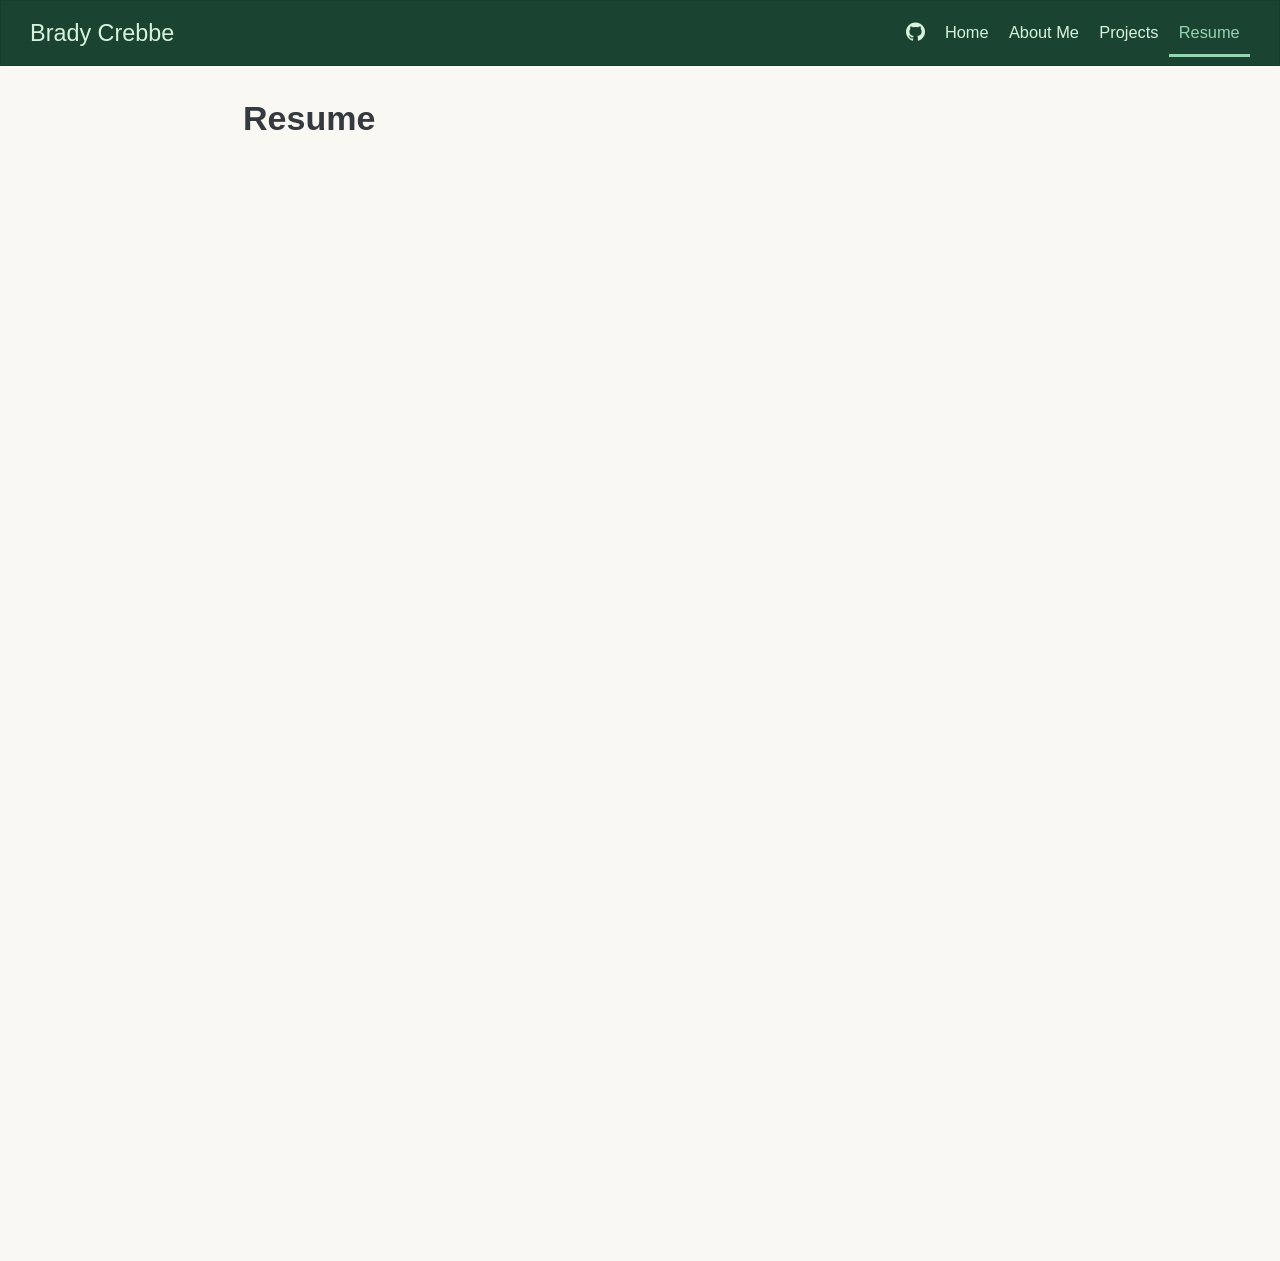
<file: docs/resume.html>
<!DOCTYPE html>
<html xmlns="http://www.w3.org/1999/xhtml" lang="en" xml:lang="en"><head>

<meta charset="utf-8">
<meta name="generator" content="quarto-1.9.38">

<meta name="viewport" content="width=device-width, initial-scale=1.0, user-scalable=yes">


<title>Resume – Brady Crebbe</title>
<style>
/* Default styles provided by pandoc.
** See https://pandoc.org/MANUAL.html#variables-for-html for config info.
*/
code{white-space: pre-wrap;}
span.smallcaps{font-variant: small-caps;}
div.columns{display: flex; gap: min(4vw, 1.5em);}
div.column{flex: auto; overflow-x: auto;}
div.hanging-indent{margin-left: 1.5em; text-indent: -1.5em;}
ul.task-list{list-style: none;}
ul.task-list li input[type="checkbox"] {
  width: 0.8em;
  margin: 0 0.8em 0.2em -1em; /* quarto-specific, see https://github.com/quarto-dev/quarto-cli/issues/4556 */ 
  vertical-align: middle;
}
</style>


<script src="site_libs/quarto-nav/quarto-nav.js"></script>
<script src="site_libs/quarto-nav/headroom.min.js"></script>
<script src="site_libs/clipboard/clipboard.min.js"></script>
<script src="site_libs/quarto-html/quarto.js" type="module"></script>
<script src="site_libs/quarto-html/tabsets/tabsets.js" type="module"></script>
<script src="site_libs/quarto-html/popper.min.js"></script>
<script src="site_libs/quarto-html/tippy.umd.min.js"></script>
<script src="site_libs/quarto-html/anchor.min.js"></script>
<link href="site_libs/quarto-html/tippy.css" rel="stylesheet">
<link href="site_libs/quarto-html/quarto-syntax-highlighting-15634bcf2e68342d4ad2dfa704d543f6.css" rel="stylesheet" id="quarto-text-highlighting-styles">
<script src="site_libs/bootstrap/bootstrap.min.js"></script>
<link href="site_libs/bootstrap/bootstrap-icons.css" rel="stylesheet">
<link href="site_libs/bootstrap/bootstrap-d70271683aa93feafeb583e606870e3f.min.css" rel="stylesheet" append-hash="true" id="quarto-bootstrap" data-mode="light">
<script id="quarto-search-options" type="application/json">{
  "language": {
    "search-no-results-text": "No results",
    "search-matching-documents-text": "matching documents",
    "search-copy-link-title": "Copy link to search",
    "search-hide-matches-text": "Hide additional matches",
    "search-more-match-text": "more match in this document",
    "search-more-matches-text": "more matches in this document",
    "search-clear-button-title": "Clear",
    "search-text-placeholder": "",
    "search-detached-cancel-button-title": "Cancel",
    "search-submit-button-title": "Submit",
    "search-label": "Search"
  }
}</script>


<link rel="stylesheet" href="styles.css">
</head>

<body class="nav-fixed fullcontent quarto-light">

<div id="quarto-search-results"></div>
  <header id="quarto-header" class="headroom fixed-top">
    <nav class="navbar navbar-expand-lg " data-bs-theme="dark">
      <div class="navbar-container container-fluid">
      <div class="navbar-brand-container mx-auto">
    <a class="navbar-brand" href="./index.html">
    <span class="navbar-title">Brady Crebbe</span>
    </a>
  </div>
          <button class="navbar-toggler" type="button" data-bs-toggle="collapse" data-bs-target="#navbarCollapse" aria-controls="navbarCollapse" role="menu" aria-expanded="false" aria-label="Toggle navigation" onclick="if (window.quartoToggleHeadroom) { window.quartoToggleHeadroom(); }">
  <span class="navbar-toggler-icon"></span>
</button>
          <div class="collapse navbar-collapse" id="navbarCollapse">
            <ul class="navbar-nav navbar-nav-scroll ms-auto">
  <li class="nav-item compact">
    <a class="nav-link" href="https://github.com/"> <i class="bi bi-github" role="img">
</i> 
<span class="menu-text"></span></a>
  </li>  
  <li class="nav-item">
    <a class="nav-link" href="./index.html"> 
<span class="menu-text">Home</span></a>
  </li>  
  <li class="nav-item">
    <a class="nav-link" href="./aboutme.html"> 
<span class="menu-text">About Me</span></a>
  </li>  
  <li class="nav-item">
    <a class="nav-link" href="./Projects.html"> 
<span class="menu-text">Projects</span></a>
  </li>  
  <li class="nav-item">
    <a class="nav-link active" href="./resume.html" aria-current="page"> 
<span class="menu-text">Resume</span></a>
  </li>  
</ul>
          </div> <!-- /navcollapse -->
            <div class="quarto-navbar-tools">
</div>
      </div> <!-- /container-fluid -->
    </nav>
</header>
<!-- content -->
<div id="quarto-content" class="quarto-container page-columns page-rows-contents page-layout-article page-navbar">
<!-- sidebar -->
<!-- margin-sidebar -->
    
<!-- main -->
<main class="content" id="quarto-document-content">

<header id="title-block-header" class="quarto-title-block default">
<div class="quarto-title">
<h1 class="title">Resume</h1>
</div>



<div class="quarto-title-meta">

    
  
    
  </div>
  


</header>


<iframe width="800" height="1000" src="CrebbeSophmoreResume.pdf">
</iframe>



</main> <!-- /main -->
<script id="quarto-html-after-body" type="application/javascript">
  window.document.addEventListener("DOMContentLoaded", function (event) {
    const icon = "";
    const anchorJS = new window.AnchorJS();
    anchorJS.options = {
      placement: 'right',
      icon: icon
    };
    anchorJS.add('.anchored');
    const isCodeAnnotation = (el) => {
      for (const clz of el.classList) {
        if (clz.startsWith('code-annotation-')) {                     
          return true;
        }
      }
      return false;
    }
    const onCopySuccess = function(e) {
      // button target
      const button = e.trigger;
      // don't keep focus
      button.blur();
      // flash "checked"
      button.classList.add('code-copy-button-checked');
      var currentTitle = button.getAttribute("title");
      button.setAttribute("title", "Copied!");
      let tooltip;
      if (window.bootstrap) {
        button.setAttribute("data-bs-toggle", "tooltip");
        button.setAttribute("data-bs-placement", "left");
        button.setAttribute("data-bs-title", "Copied!");
        tooltip = new bootstrap.Tooltip(button, 
          { trigger: "manual", 
            customClass: "code-copy-button-tooltip",
            offset: [0, -8]});
        tooltip.show();    
      }
      setTimeout(function() {
        if (tooltip) {
          tooltip.hide();
          button.removeAttribute("data-bs-title");
          button.removeAttribute("data-bs-toggle");
          button.removeAttribute("data-bs-placement");
        }
        button.setAttribute("title", currentTitle);
        button.classList.remove('code-copy-button-checked');
      }, 1000);
      // clear code selection
      e.clearSelection();
    }
    const getTextToCopy = function(trigger) {
      const outerScaffold = trigger.parentElement.cloneNode(true);
      const codeEl = outerScaffold.querySelector('code');
      for (const childEl of codeEl.children) {
        if (isCodeAnnotation(childEl)) {
          childEl.remove();
        }
      }
      return codeEl.innerText;
    }
    const clipboard = new window.ClipboardJS('.code-copy-button:not([data-in-quarto-modal])', {
      text: getTextToCopy
    });
    clipboard.on('success', onCopySuccess);
    if (window.document.getElementById('quarto-embedded-source-code-modal')) {
      const clipboardModal = new window.ClipboardJS('.code-copy-button[data-in-quarto-modal]', {
        text: getTextToCopy,
        container: window.document.getElementById('quarto-embedded-source-code-modal')
      });
      clipboardModal.on('success', onCopySuccess);
    }
      var localhostRegex = new RegExp(/^(?:http|https):\/\/localhost\:?[0-9]*\//);
      var mailtoRegex = new RegExp(/^mailto:/);
        var filterRegex = new RegExp('/' + window.location.host + '/');
      var isInternal = (href) => {
          return filterRegex.test(href) || localhostRegex.test(href) || mailtoRegex.test(href);
      }
      // Inspect non-navigation links and adorn them if external
     var links = window.document.querySelectorAll('a[href]:not(.nav-link):not(.navbar-brand):not(.toc-action):not(.sidebar-link):not(.sidebar-item-toggle):not(.pagination-link):not(.no-external):not([aria-hidden]):not(.dropdown-item):not(.quarto-navigation-tool):not(.about-link)');
      for (var i=0; i<links.length; i++) {
        const link = links[i];
        if (!isInternal(link.href)) {
          // undo the damage that might have been done by quarto-nav.js in the case of
          // links that we want to consider external
          if (link.dataset.originalHref !== undefined) {
            link.href = link.dataset.originalHref;
          }
        }
      }
    function tippyHover(el, contentFn, onTriggerFn, onUntriggerFn) {
      const config = {
        allowHTML: true,
        maxWidth: 500,
        delay: 100,
        arrow: false,
        appendTo: function(el) {
            return el.parentElement;
        },
        interactive: true,
        interactiveBorder: 10,
        theme: 'quarto',
        placement: 'bottom-start',
      };
      if (contentFn) {
        config.content = contentFn;
      }
      if (onTriggerFn) {
        config.onTrigger = onTriggerFn;
      }
      if (onUntriggerFn) {
        config.onUntrigger = onUntriggerFn;
      }
      window.tippy(el, config); 
    }
    const noterefs = window.document.querySelectorAll('a[role="doc-noteref"]');
    for (var i=0; i<noterefs.length; i++) {
      const ref = noterefs[i];
      tippyHover(ref, function() {
        // use id or data attribute instead here
        let href = ref.getAttribute('data-footnote-href') || ref.getAttribute('href');
        try { href = new URL(href).hash; } catch {}
        const id = href.replace(/^#\/?/, "");
        const note = window.document.getElementById(id);
        if (note) {
          return note.innerHTML;
        } else {
          return "";
        }
      });
    }
    const xrefs = window.document.querySelectorAll('a.quarto-xref');
    const processXRef = (id, note) => {
      // Strip column container classes
      const stripColumnClz = (el) => {
        el.classList.remove("page-full", "page-columns");
        if (el.children) {
          for (const child of el.children) {
            stripColumnClz(child);
          }
        }
      }
      stripColumnClz(note)
      if (id === null || id.startsWith('sec-')) {
        // Special case sections, only their first couple elements
        const container = document.createElement("div");
        if (note.children && note.children.length > 2) {
          container.appendChild(note.children[0].cloneNode(true));
          for (let i = 1; i < note.children.length; i++) {
            const child = note.children[i];
            if (child.tagName === "P" && child.innerText === "") {
              continue;
            } else {
              container.appendChild(child.cloneNode(true));
              break;
            }
          }
          if (window.Quarto?.typesetMath) {
            window.Quarto.typesetMath(container);
          }
          return container.innerHTML
        } else {
          if (window.Quarto?.typesetMath) {
            window.Quarto.typesetMath(note);
          }
          return note.innerHTML;
        }
      } else {
        // Remove any anchor links if they are present
        const anchorLink = note.querySelector('a.anchorjs-link');
        if (anchorLink) {
          anchorLink.remove();
        }
        if (window.Quarto?.typesetMath) {
          window.Quarto.typesetMath(note);
        }
        if (note.classList.contains("callout")) {
          return note.outerHTML;
        } else {
          return note.innerHTML;
        }
      }
    }
    for (var i=0; i<xrefs.length; i++) {
      const xref = xrefs[i];
      tippyHover(xref, undefined, function(instance) {
        instance.disable();
        let url = xref.getAttribute('href');
        let hash = undefined; 
        if (url.startsWith('#')) {
          hash = url;
        } else {
          try { hash = new URL(url).hash; } catch {}
        }
        if (hash) {
          const id = hash.replace(/^#\/?/, "");
          const note = window.document.getElementById(id);
          if (note !== null) {
            try {
              const html = processXRef(id, note.cloneNode(true));
              instance.setContent(html);
            } finally {
              instance.enable();
              instance.show();
            }
          } else {
            // See if we can fetch this
            fetch(url.split('#')[0])
            .then(res => res.text())
            .then(html => {
              const parser = new DOMParser();
              const htmlDoc = parser.parseFromString(html, "text/html");
              const note = htmlDoc.getElementById(id);
              if (note !== null) {
                const html = processXRef(id, note);
                instance.setContent(html);
              } 
            }).finally(() => {
              instance.enable();
              instance.show();
            });
          }
        } else {
          // See if we can fetch a full url (with no hash to target)
          // This is a special case and we should probably do some content thinning / targeting
          fetch(url)
          .then(res => res.text())
          .then(html => {
            const parser = new DOMParser();
            const htmlDoc = parser.parseFromString(html, "text/html");
            const note = htmlDoc.querySelector('main.content');
            if (note !== null) {
              // This should only happen for chapter cross references
              // (since there is no id in the URL)
              // remove the first header
              if (note.children.length > 0 && note.children[0].tagName === "HEADER") {
                note.children[0].remove();
              }
              const html = processXRef(null, note);
              instance.setContent(html);
            } 
          }).finally(() => {
            instance.enable();
            instance.show();
          });
        }
      }, function(instance) {
      });
    }
        let selectedAnnoteEl;
        const selectorForAnnotation = ( cell, annotation) => {
          let cellAttr = 'data-code-cell="' + cell + '"';
          let lineAttr = 'data-code-annotation="' +  annotation + '"';
          const selector = 'span[' + cellAttr + '][' + lineAttr + ']';
          return selector;
        }
        const selectCodeLines = (annoteEl) => {
          const doc = window.document;
          const targetCell = annoteEl.getAttribute("data-target-cell");
          const targetAnnotation = annoteEl.getAttribute("data-target-annotation");
          const annoteSpan = window.document.querySelector(selectorForAnnotation(targetCell, targetAnnotation));
          const lines = annoteSpan.getAttribute("data-code-lines").split(",");
          const lineIds = lines.map((line) => {
            return targetCell + "-" + line;
          })
          let top = null;
          let height = null;
          let parent = null;
          if (lineIds.length > 0) {
              //compute the position of the single el (top and bottom and make a div)
              const el = window.document.getElementById(lineIds[0]);
              top = el.offsetTop;
              height = el.offsetHeight;
              parent = el.parentElement.parentElement;
            if (lineIds.length > 1) {
              const lastEl = window.document.getElementById(lineIds[lineIds.length - 1]);
              const bottom = lastEl.offsetTop + lastEl.offsetHeight;
              height = bottom - top;
            }
            if (top !== null && height !== null && parent !== null) {
              // cook up a div (if necessary) and position it 
              let div = window.document.getElementById("code-annotation-line-highlight");
              if (div === null) {
                div = window.document.createElement("div");
                div.setAttribute("id", "code-annotation-line-highlight");
                div.style.position = 'absolute';
                parent.appendChild(div);
              }
              div.style.top = top - 2 + "px";
              div.style.height = height + 4 + "px";
              div.style.left = 0;
              let gutterDiv = window.document.getElementById("code-annotation-line-highlight-gutter");
              if (gutterDiv === null) {
                gutterDiv = window.document.createElement("div");
                gutterDiv.setAttribute("id", "code-annotation-line-highlight-gutter");
                gutterDiv.style.position = 'absolute';
                const codeCell = window.document.getElementById(targetCell);
                const gutter = codeCell.querySelector('.code-annotation-gutter');
                gutter.appendChild(gutterDiv);
              }
              gutterDiv.style.top = top - 2 + "px";
              gutterDiv.style.height = height + 4 + "px";
            }
            selectedAnnoteEl = annoteEl;
          }
        };
        const unselectCodeLines = () => {
          const elementsIds = ["code-annotation-line-highlight", "code-annotation-line-highlight-gutter"];
          elementsIds.forEach((elId) => {
            const div = window.document.getElementById(elId);
            if (div) {
              div.remove();
            }
          });
          selectedAnnoteEl = undefined;
        };
          // Handle positioning of the toggle
      window.addEventListener(
        "resize",
        throttle(() => {
          elRect = undefined;
          if (selectedAnnoteEl) {
            selectCodeLines(selectedAnnoteEl);
          }
        }, 10)
      );
      function throttle(fn, ms) {
      let throttle = false;
      let timer;
        return (...args) => {
          if(!throttle) { // first call gets through
              fn.apply(this, args);
              throttle = true;
          } else { // all the others get throttled
              if(timer) clearTimeout(timer); // cancel #2
              timer = setTimeout(() => {
                fn.apply(this, args);
                timer = throttle = false;
              }, ms);
          }
        };
      }
        // Attach click handler to the DT
        const annoteDls = window.document.querySelectorAll('dt[data-target-cell]');
        for (const annoteDlNode of annoteDls) {
          annoteDlNode.addEventListener('click', (event) => {
            const clickedEl = event.target;
            if (clickedEl !== selectedAnnoteEl) {
              unselectCodeLines();
              const activeEl = window.document.querySelector('dt[data-target-cell].code-annotation-active');
              if (activeEl) {
                activeEl.classList.remove('code-annotation-active');
              }
              selectCodeLines(clickedEl);
              clickedEl.classList.add('code-annotation-active');
            } else {
              // Unselect the line
              unselectCodeLines();
              clickedEl.classList.remove('code-annotation-active');
            }
          });
        }
    const findCites = (el) => {
      const parentEl = el.parentElement;
      if (parentEl) {
        const cites = parentEl.dataset.cites;
        if (cites) {
          return {
            el,
            cites: cites.split(' ')
          };
        } else {
          return findCites(el.parentElement)
        }
      } else {
        return undefined;
      }
    };
    var bibliorefs = window.document.querySelectorAll('a[role="doc-biblioref"]');
    for (var i=0; i<bibliorefs.length; i++) {
      const ref = bibliorefs[i];
      const citeInfo = findCites(ref);
      if (citeInfo) {
        tippyHover(citeInfo.el, function() {
          var popup = window.document.createElement('div');
          citeInfo.cites.forEach(function(cite) {
            var citeDiv = window.document.createElement('div');
            citeDiv.classList.add('hanging-indent');
            citeDiv.classList.add('csl-entry');
            var biblioDiv = window.document.getElementById('ref-' + cite);
            if (biblioDiv) {
              citeDiv.innerHTML = biblioDiv.innerHTML;
            }
            popup.appendChild(citeDiv);
          });
          return popup.innerHTML;
        });
      }
    }
  });
  </script>
</div> <!-- /content -->




</body></html>
</file>
<file: docs/site_libs/quarto-html/tippy.css>
.tippy-box[data-animation=fade][data-state=hidden]{opacity:0}[data-tippy-root]{max-width:calc(100vw - 10px)}.tippy-box{position:relative;background-color:#333;color:#fff;border-radius:4px;font-size:14px;line-height:1.4;white-space:normal;outline:0;transition-property:transform,visibility,opacity}.tippy-box[data-placement^=top]>.tippy-arrow{bottom:0}.tippy-box[data-placement^=top]>.tippy-arrow:before{bottom:-7px;left:0;border-width:8px 8px 0;border-top-color:initial;transform-origin:center top}.tippy-box[data-placement^=bottom]>.tippy-arrow{top:0}.tippy-box[data-placement^=bottom]>.tippy-arrow:before{top:-7px;left:0;border-width:0 8px 8px;border-bottom-color:initial;transform-origin:center bottom}.tippy-box[data-placement^=left]>.tippy-arrow{right:0}.tippy-box[data-placement^=left]>.tippy-arrow:before{border-width:8px 0 8px 8px;border-left-color:initial;right:-7px;transform-origin:center left}.tippy-box[data-placement^=right]>.tippy-arrow{left:0}.tippy-box[data-placement^=right]>.tippy-arrow:before{left:-7px;border-width:8px 8px 8px 0;border-right-color:initial;transform-origin:center right}.tippy-box[data-inertia][data-state=visible]{transition-timing-function:cubic-bezier(.54,1.5,.38,1.11)}.tippy-arrow{width:16px;height:16px;color:#333}.tippy-arrow:before{content:"";position:absolute;border-color:transparent;border-style:solid}.tippy-content{position:relative;padding:5px 9px;z-index:1}
</file>
<file: docs/site_libs/quarto-html/quarto-syntax-highlighting-15634bcf2e68342d4ad2dfa704d543f6.css>
/* quarto syntax highlight colors */
:root {
  --quarto-hl-ot-color: #003B4F;
  --quarto-hl-at-color: #657422;
  --quarto-hl-ss-color: #20794D;
  --quarto-hl-an-color: #5E5E5E;
  --quarto-hl-fu-color: #4758AB;
  --quarto-hl-st-color: #20794D;
  --quarto-hl-cf-color: #003B4F;
  --quarto-hl-op-color: #5E5E5E;
  --quarto-hl-er-color: #AD0000;
  --quarto-hl-bn-color: #AD0000;
  --quarto-hl-al-color: #AD0000;
  --quarto-hl-va-color: #111111;
  --quarto-hl-bu-color: inherit;
  --quarto-hl-ex-color: inherit;
  --quarto-hl-pp-color: #AD0000;
  --quarto-hl-in-color: #5E5E5E;
  --quarto-hl-vs-color: #20794D;
  --quarto-hl-wa-color: #5E5E5E;
  --quarto-hl-do-color: #5E5E5E;
  --quarto-hl-im-color: #00769E;
  --quarto-hl-ch-color: #20794D;
  --quarto-hl-dt-color: #AD0000;
  --quarto-hl-fl-color: #AD0000;
  --quarto-hl-co-color: #5E5E5E;
  --quarto-hl-cv-color: #5E5E5E;
  --quarto-hl-cn-color: #8f5902;
  --quarto-hl-sc-color: #5E5E5E;
  --quarto-hl-dv-color: #AD0000;
  --quarto-hl-kw-color: #003B4F;
}

/* other quarto variables */
:root {
  --quarto-font-monospace: SFMono-Regular, Menlo, Monaco, Consolas, "Liberation Mono", "Courier New", monospace;
}

/* syntax highlight based on Pandoc's rules */
pre > code.sourceCode > span {
  color: #003B4F;
}

code.sourceCode > span {
  color: #003B4F;
}

div.sourceCode,
div.sourceCode pre.sourceCode {
  color: #003B4F;
}

/* Normal */
code span {
  color: #003B4F;
}

/* Alert */
code span.al {
  color: #AD0000;
  font-style: inherit;
}

/* Annotation */
code span.an {
  color: #5E5E5E;
  font-style: inherit;
}

/* Attribute */
code span.at {
  color: #657422;
  font-style: inherit;
}

/* BaseN */
code span.bn {
  color: #AD0000;
  font-style: inherit;
}

/* BuiltIn */
code span.bu {
  font-style: inherit;
}

/* ControlFlow */
code span.cf {
  color: #003B4F;
  font-weight: bold;
  font-style: inherit;
}

/* Char */
code span.ch {
  color: #20794D;
  font-style: inherit;
}

/* Constant */
code span.cn {
  color: #8f5902;
  font-style: inherit;
}

/* Comment */
code span.co {
  color: #5E5E5E;
  font-style: inherit;
}

/* CommentVar */
code span.cv {
  color: #5E5E5E;
  font-style: italic;
}

/* Documentation */
code span.do {
  color: #5E5E5E;
  font-style: italic;
}

/* DataType */
code span.dt {
  color: #AD0000;
  font-style: inherit;
}

/* DecVal */
code span.dv {
  color: #AD0000;
  font-style: inherit;
}

/* Error */
code span.er {
  color: #AD0000;
  font-style: inherit;
}

/* Extension */
code span.ex {
  font-style: inherit;
}

/* Float */
code span.fl {
  color: #AD0000;
  font-style: inherit;
}

/* Function */
code span.fu {
  color: #4758AB;
  font-style: inherit;
}

/* Import */
code span.im {
  color: #00769E;
  font-style: inherit;
}

/* Information */
code span.in {
  color: #5E5E5E;
  font-style: inherit;
}

/* Keyword */
code span.kw {
  color: #003B4F;
  font-weight: bold;
  font-style: inherit;
}

/* Operator */
code span.op {
  color: #5E5E5E;
  font-style: inherit;
}

/* Other */
code span.ot {
  color: #003B4F;
  font-style: inherit;
}

/* Preprocessor */
code span.pp {
  color: #AD0000;
  font-style: inherit;
}

/* SpecialChar */
code span.sc {
  color: #5E5E5E;
  font-style: inherit;
}

/* SpecialString */
code span.ss {
  color: #20794D;
  font-style: inherit;
}

/* String */
code span.st {
  color: #20794D;
  font-style: inherit;
}

/* Variable */
code span.va {
  color: #111111;
  font-style: inherit;
}

/* VerbatimString */
code span.vs {
  color: #20794D;
  font-style: inherit;
}

/* Warning */
code span.wa {
  color: #5E5E5E;
  font-style: italic;
}

.prevent-inlining {
  content: "</";
}

/*# sourceMappingURL=f23921c56f73e400b49028c9186a1aa0.css.map */
</file>
<file: docs/styles.css>
body {
background-color: #FAF8F2 !important;
}
 
main.content {
background-color: #FAF8F2 !important;
}
 
.quarto-container {
background-color: #FAF8F2 !important;
}
/* Navbar */
.navbar {
background-color: #1B4332 !important;
}
 
/* Site title */
.navbar-brand,
.navbar-brand:link,
.navbar-brand:visited,
.navbar-brand:hover,
.navbar-brand:focus {
color: #d8f3dc !important;
opacity: 1 !important;
}

 
/* Navbar links */
.navbar .nav-link,
.navbar .navbar-nav .nav-link {
color: #d8f3dc !important;
}
 
/* Hover */
.navbar .nav-link:hover,
.navbar .navbar-nav .nav-link:hover {
color: white !important;
}
 
/* Active page */
.navbar .nav-link.active,
.navbar .navbar-nav .nav-link.active {
color: #95d5b2 !important;
background: none !important;
border-bottom: 3px solid #95d5b2;
}
</file>
